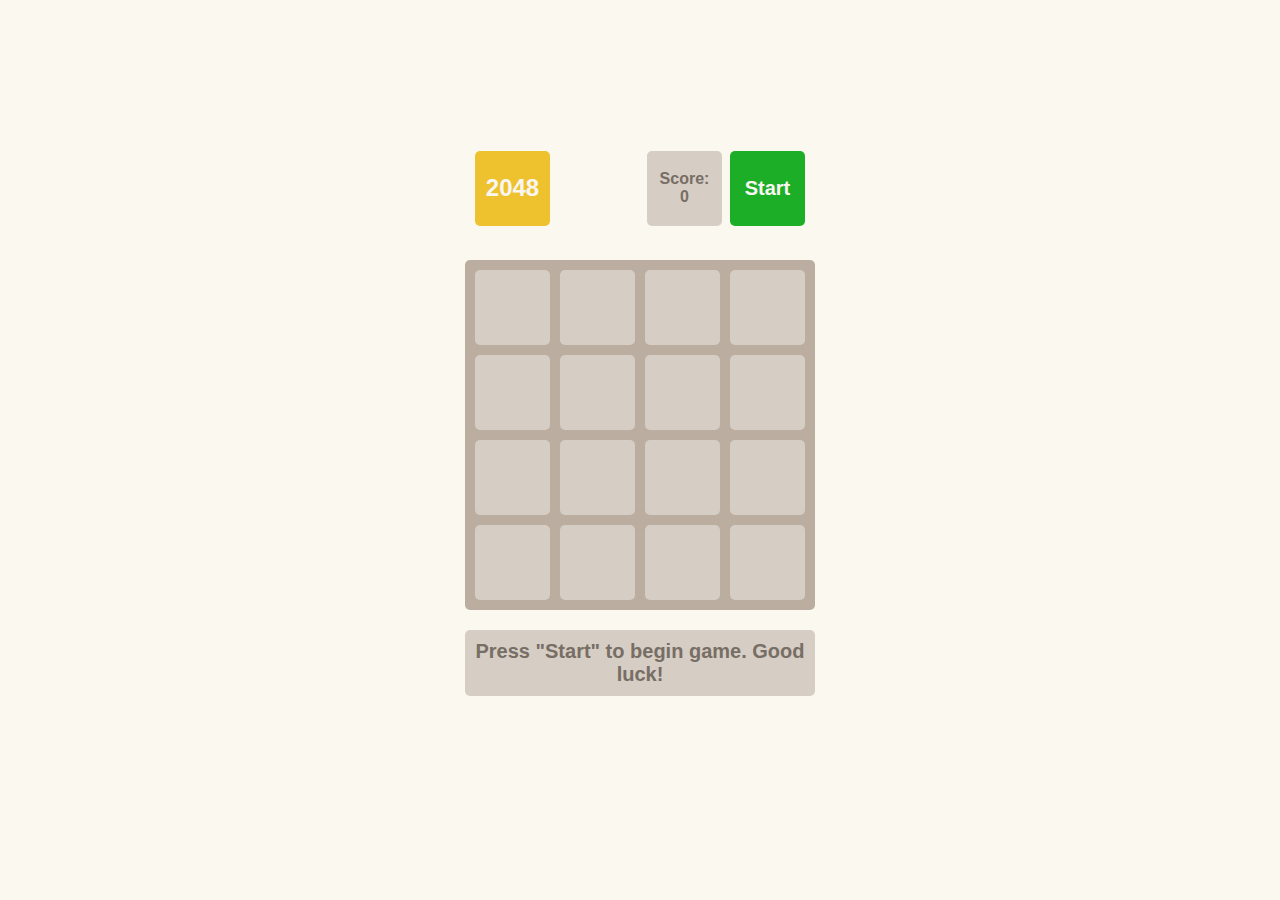
<file: index.html>
<!doctype html><html lang="en"><head><meta charset="utf-8"><meta name="viewport" content="width=device-width, initial-scale=1.0"><title>2048 game</title><link rel="icon" href="favicon.b27afd3c.ico" type="image/x-icon"><link rel="stylesheet" href="index.0c6eae9e.css"><script src="index.46d9933b.js" defer></script></head><body> <main class="container"> <header class="game-header"> <h1>2048</h1> <div class="controls"> <p class="info" aria-live="polite"> Score: <span class="game-score" aria-label="Current score">0</span> </p> <button class="button start" aria-label="Start the game"> Start </button> </div> </header> <section class="game-board" aria-label="Game board"> <table class="game-field" role="grid"> <tbody> <tr class="field-row"> <td class="field-cell" role="gridcell"></td> <td class="field-cell" role="gridcell"></td> <td class="field-cell" role="gridcell"></td> <td class="field-cell" role="gridcell"></td> </tr> <tr class="field-row"> <td class="field-cell" role="gridcell"></td> <td class="field-cell" role="gridcell"></td> <td class="field-cell" role="gridcell"></td> <td class="field-cell" role="gridcell"></td> </tr> <tr class="field-row"> <td class="field-cell" role="gridcell"></td> <td class="field-cell" role="gridcell"></td> <td class="field-cell" role="gridcell"></td> <td class="field-cell" role="gridcell"></td> </tr> <tr class="field-row"> <td class="field-cell" role="gridcell"></td> <td class="field-cell" role="gridcell"></td> <td class="field-cell" role="gridcell"></td> <td class="field-cell" role="gridcell"></td> </tr> </tbody> </table> </section> <section class="message-container" aria-live="polite"> <p class="hidden message message-lose" role="alert"> You lose! Restart the game? </p> <p class="hidden message message-win" role="alert"> Winner! Congrats! You did it! </p> <p class="message message-start"> Press "Start" to begin game. Good luck! </p> </section> </main> </body></html>
</file>
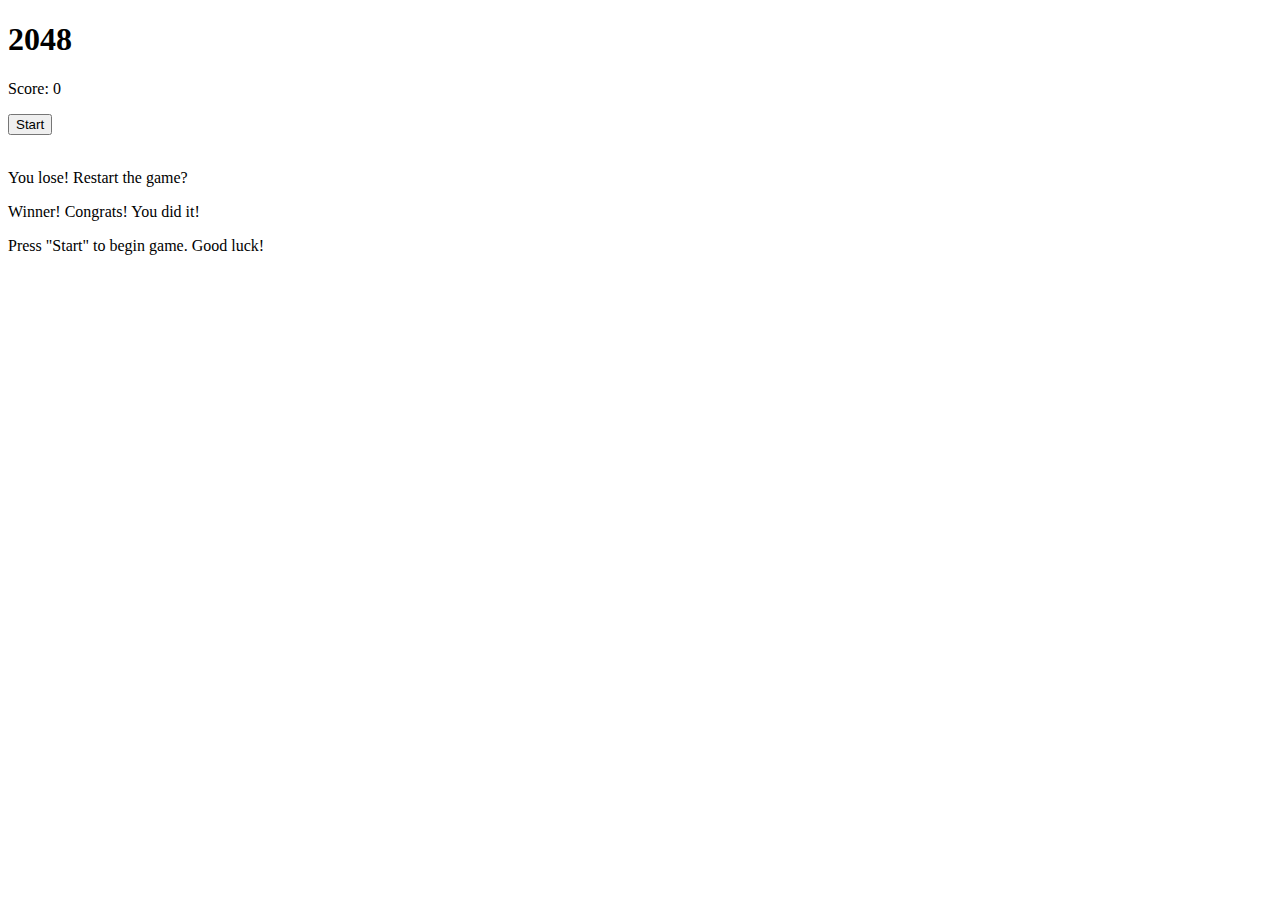
<file: src/index.html>
<!doctype html>

<html lang="en">
  <head>
    <meta charset="UTF-8" />

    <meta name="viewport" content="width=device-width, initial-scale=1.0" />

    <title>2048 game</title>

    <link
      rel="icon"
      href="./icons/favicon.ico"
      type="image/x-icon"
    />

    <link rel="stylesheet" href="./styles/main.scss" />

    <script
      type="text/javascript"
      src="scripts/main.js"
      defer
    ></script>
  </head>

  <body>
    <main class="container">
      <header class="game-header">
        <h1>2048</h1>

        <div class="controls">
          <p class="info" aria-live="polite">
            Score: <span class="game-score" aria-label="Current score">0</span>
          </p>

          <button class="button start" aria-label="Start the game">
            Start
          </button>
        </div>
      </header>

      <section class="game-board" aria-label="Game board">
        <table class="game-field" role="grid">
          <tbody>
            <tr class="field-row">
              <td class="field-cell" role="gridcell"></td>

              <td class="field-cell" role="gridcell"></td>

              <td class="field-cell" role="gridcell"></td>

              <td class="field-cell" role="gridcell"></td>
            </tr>

            <tr class="field-row">
              <td class="field-cell" role="gridcell"></td>

              <td class="field-cell" role="gridcell"></td>

              <td class="field-cell" role="gridcell"></td>

              <td class="field-cell" role="gridcell"></td>
            </tr>

            <tr class="field-row">
              <td class="field-cell" role="gridcell"></td>

              <td class="field-cell" role="gridcell"></td>

              <td class="field-cell" role="gridcell"></td>

              <td class="field-cell" role="gridcell"></td>
            </tr>

            <tr class="field-row">
              <td class="field-cell" role="gridcell"></td>

              <td class="field-cell" role="gridcell"></td>

              <td class="field-cell" role="gridcell"></td>

              <td class="field-cell" role="gridcell"></td>
            </tr>
          </tbody>
        </table>
      </section>

      <section class="message-container" aria-live="polite">
        <p class="message message-lose hidden" role="alert">
          You lose! Restart the game?
        </p>

        <p class="message message-win hidden" role="alert">
          Winner! Congrats! You did it!
        </p>

        <p class="message message-start">
          Press "Start" to begin game. Good luck!
        </p>
      </section>
    </main>
  </body>
</html>
</file>
<file: index.0c6eae9e.css>
body{background:#fbf8ef;-ms-flex-pack:center;justify-content:center;-ms-flex-align:center;align-items:center;min-height:100vh;margin:0;font-family:sans-serif;font-size:24px;font-weight:900;display:-ms-flexbox;display:flex}.field-cell{color:#776e65;box-sizing:border-box;text-align:center;vertical-align:center;-webkit-user-select:none;-ms-user-select:none;user-select:none;background:#d6cdc4;border-radius:5px;width:75px;height:75px}.field-cell--2{color:#776e65;background:#eee4da}.field-cell--4{color:#776e65;background:#ede0c8}.field-cell--8{color:#f9f6f2;background:#f2b179}.field-cell--16{color:#f9f6f2;background:#f59563}.field-cell--32{color:#f9f6f2;background:#f67c5f}.field-cell--64{color:#f9f6f2;background:#f65e3b}.field-cell--128{color:#f9f6f2;background:#edcf72}.field-cell--256{color:#f9f6f2;background:#edcc61}.field-cell--512{color:#f9f6f2;background:#edc850}.field-cell--1024{color:#f9f6f2;background:#edc53f}.field-cell--2048{color:#f9f6f2;background:#edc22e}.game-field{border-spacing:10px;background:#bbada0;border-radius:5px}.game-header{box-sizing:border-box;-ms-flex-pack:justify;justify-content:space-between;width:100%;margin-bottom:24px;padding:10px;display:-ms-flexbox;display:flex}h1{color:#f9f6f2;box-sizing:border-box;background:#edc22e;border-radius:5px;-ms-flex-pack:center;justify-content:center;-ms-flex-align:center;align-items:center;width:75px;height:75px;margin:0;font-size:24px;display:-ms-flexbox;display:flex}.info{color:#776e65;box-sizing:border-box;background:#d6cdc4;border-radius:5px;-ms-flex-direction:column;flex-direction:column;-ms-flex-pack:center;justify-content:center;-ms-flex-align:center;align-items:center;width:75px;height:75px;margin:0 8px 0 0;font-size:16px;display:-ms-flexbox;display:flex}.controls{display:-ms-flexbox;display:flex}.button{cursor:pointer;color:#f9f6f2;border:none;border-radius:5px;width:75px;height:75px;font-family:sans-serif;font-size:16px;font-weight:700;transition:background .25s}.button.start{background:#1dae28;font-size:20px}.button.start:hover{background:#179921}.button.restart{background:#f1b2b2}.button.restart:hover{background:#f87474}.message{box-sizing:border-box;color:#776e65;text-align:center;background:#d6cdc4;border-radius:5px;width:100%;padding:10px;font-size:20px}.message.hidden{display:none}.message.message-win{color:#f9f6f2;background:#edc22e}.container{-ms-flex-direction:column;flex-direction:column;-ms-flex-align:center;align-items:center;width:350px;display:-ms-flexbox;display:flex}.message-container{width:100%;height:150px}
/*# sourceMappingURL=index.0c6eae9e.css.map */
</file>
